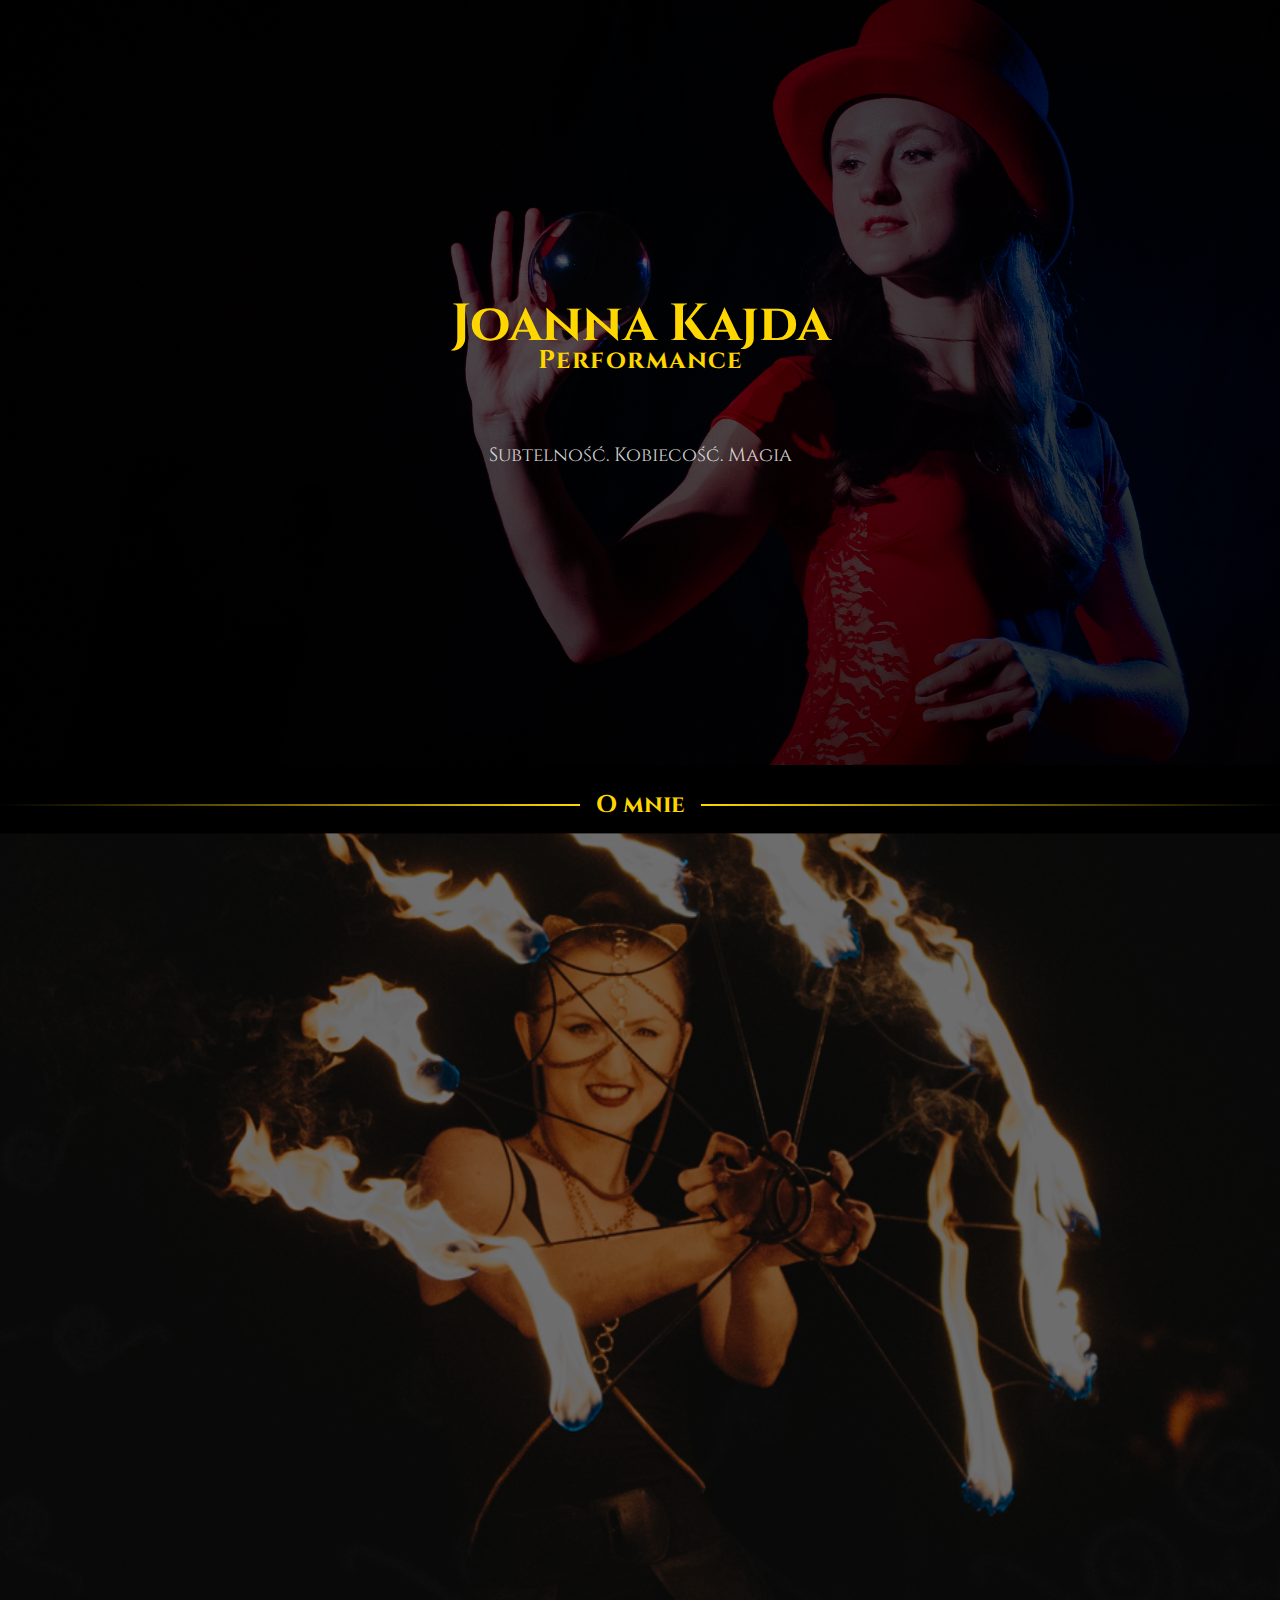
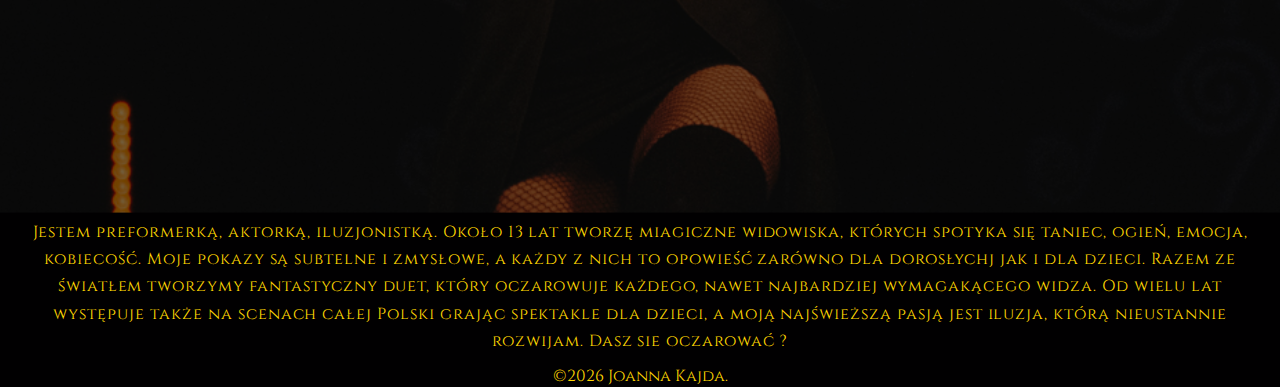
<file: index.html>
<!DOCTYPE html>
<html lang="pl">
<head>
    <meta charset="UTF-8">
    <meta name="viewport" content="width=device-width, initial-scale=1.0">
    <link rel="preconnect" href="https://fonts.googleapis.com">
    <link rel="preconnect" href="https://fonts.googleapis.com">
    <link rel="preconnect" href="https://fonts.gstatic.com" crossorigin>
    <link href="https://fonts.googleapis.com/css2?family=Cinzel:wght@400..900&family=Cormorant+Garamond:ital,wght@0,300..700;1,300..700&family=Cormorant:ital,wght@0,300..700;1,300..700&family=Playfair:ital,opsz,wght@0,5..1200,300..900;1,5..1200,300..900&display=swap" 
    rel="stylesheet">

    <title>Joanna Kajda Performance</title>
    <link rel="stylesheet" href="./css/style.css">


</head>
<body class="body">
<header class="hero">
   <!-- <nav class="navigation">
     <ul class="navigation__list">
        <li><a href="">O mnie</a></li>
        <li><a href="">Show</a></li>
        <li><a href="">Galeria</a></li>
        <li><a href="">Kontakt</a></li>
        
     </ul>
   </nav> -->
   
    <img class="hero__image" src="./assets/joanna-kajda-iluzjonistka.jpg" alt="Joanna Kajda during performance">
    <div class="hero__overlay" aria-hidden="true"></div>

    <div class="hero__content">
      <h1 class="hero__title">Joanna Kajda</h1>
      <h2 class="hero__subtitle">Performance</h2>
      <p class="hero__tagline">Subtelność. Kobiecość. Magia</p>
    </div> 


</header>



    <section class="section">
        <h2 class="section__title">
            <span class="section__title--text">O mnie</span>
        </h2>

        <img class="section__img" src="./assets/joanna-kajda-tanieczogniem-fireshow.JPG" alt="">
        <div class="section__main--text">
            <p class="section__text">
                Jestem preformerką, aktorką, iluzjonistką.   
                Około 13 lat tworzę miagiczne widowiska, 
                których spotyka się taniec, ogień, emocja, kobiecość.  
                Moje pokazy są subtelne i zmysłowe, a każdy z nich  
                to opowieść zarówno dla dorosłychj jak i dla dzieci. 
                Razem ze światłem tworzymy fantastyczny duet, 
                który oczarowuje każdego, nawet najbardziej wymagakącego widza. 
                 
                Od wielu lat występuje także na scenach całej Polski 
                grając spektakle dla dzieci, a moją najświeższą pasją jest iluzja, 
                którą nieustannie rozwijam. Dasz sie oczarować ?


            </p>



        </div>

    </section>




<footer>
    <div class="footer__copy--text">
    &copy;2026 Joanna Kajda.
    </div>

</footer>


    
</body>
</html>
</file>
<file: css/style.css>
* {
    margin: 0;
    padding: 0;
    box-sizing: border-box;
}

:root {
    --bg: #010001;
   
    --text: #FFD700;
    --accent: #FF7A00;
}

html {
    background-color: var(--bg);
    color: var(--text);
    font-family: "Cinzel", serif;
}

/* HERO */
.hero {
    position: relative;
    min-height: 85vh;
    display: grid;
    place-items: center;
    text-align: center;
    overflow: hidden;
    padding: 24px;
}

.hero__image {
    position: absolute;
    inset: 0;
    width: 100%;
    height: 100%;
    object-fit: cover;
    filter: brightness(45%);
    transform: scale(1.02);
    z-index: 0;
}

.hero__overlay {
    position: absolute;
    inset: 0;
    background: radial-gradient(
        circle at 50% 40%,
        rgba(0,0,0,0.15),
        rgba(0,0,0,0.75)
    );
    z-index: 1;
}

.hero__content {
    position: relative;
    max-width: 26rem;
    z-index: 2;
}

.hero__title {
    color: var(--text);
    font-size: clamp(2rem, 7vh, 3.25rem);
    line-height: 1.05;
}

.hero__subtitle {
    font-size: clamp(1.1rem, 4vh, 1.6rem);
    margin-top: -0.5rem;
    /* margin-left:; */
    letter-spacing: 0.06em;
}

.hero__tagline {
    margin-top: 4rem;
    font-size: clamp(1rem, 3.6vw, 1.2rem);
    color: rgba(234,234,234,0.9);
}

/* SECTION TITLE WITH LINES */
.section__title {
    display: flex;
    align-items: center;
    gap: 1rem;
    margin: 24px 0 12px;
}

.section__title {
    display: flex;
    align-items: center;
    gap: 1rem;
}

/* LEWA LINIA */
.section__title::before {
    content: "";
    flex: 1;
    height: 2px;

    /* pełny kolor przy tekście → zanika na zewnątrz */
    background: linear-gradient(
        to left,
        var(--text),
        transparent
    );
}

/* PRAWA LINIA */
.section__title::after {
    content: "";
    flex: 1;
    height: 2px;

    /* pełny kolor przy tekście → zanika na zewnątrz */
    background: linear-gradient(
        to right,
        var(--text),
        transparent
    );
}





/* SECTION IMAGE */
.section__img {
    width: 100%;
    object-fit: cover;
    filter: brightness(45%);
    transform: scale(1.02);
    margin-top: 10px;
    aspect-ratio: 12 / 9;     /* nowocześnie i stabilnie */
    /* border-radius: 12px;       */
}

/* TEXT */
.section__main-text {
    display: flex;
    flex-direction: column;
}

.section__text {
    text-align: center;
    margin: 10px;
    letter-spacing: 0.06em;
    line-height: 1.7;
    /* color: rgba(234,234,234,0.9); */
    color: var(--text);
}



/* FOOTER */

.footer__copy--text {
    background-color: var(--bg);
    display: flex;
    align-items: center;
    justify-content: center;
}
</file>
